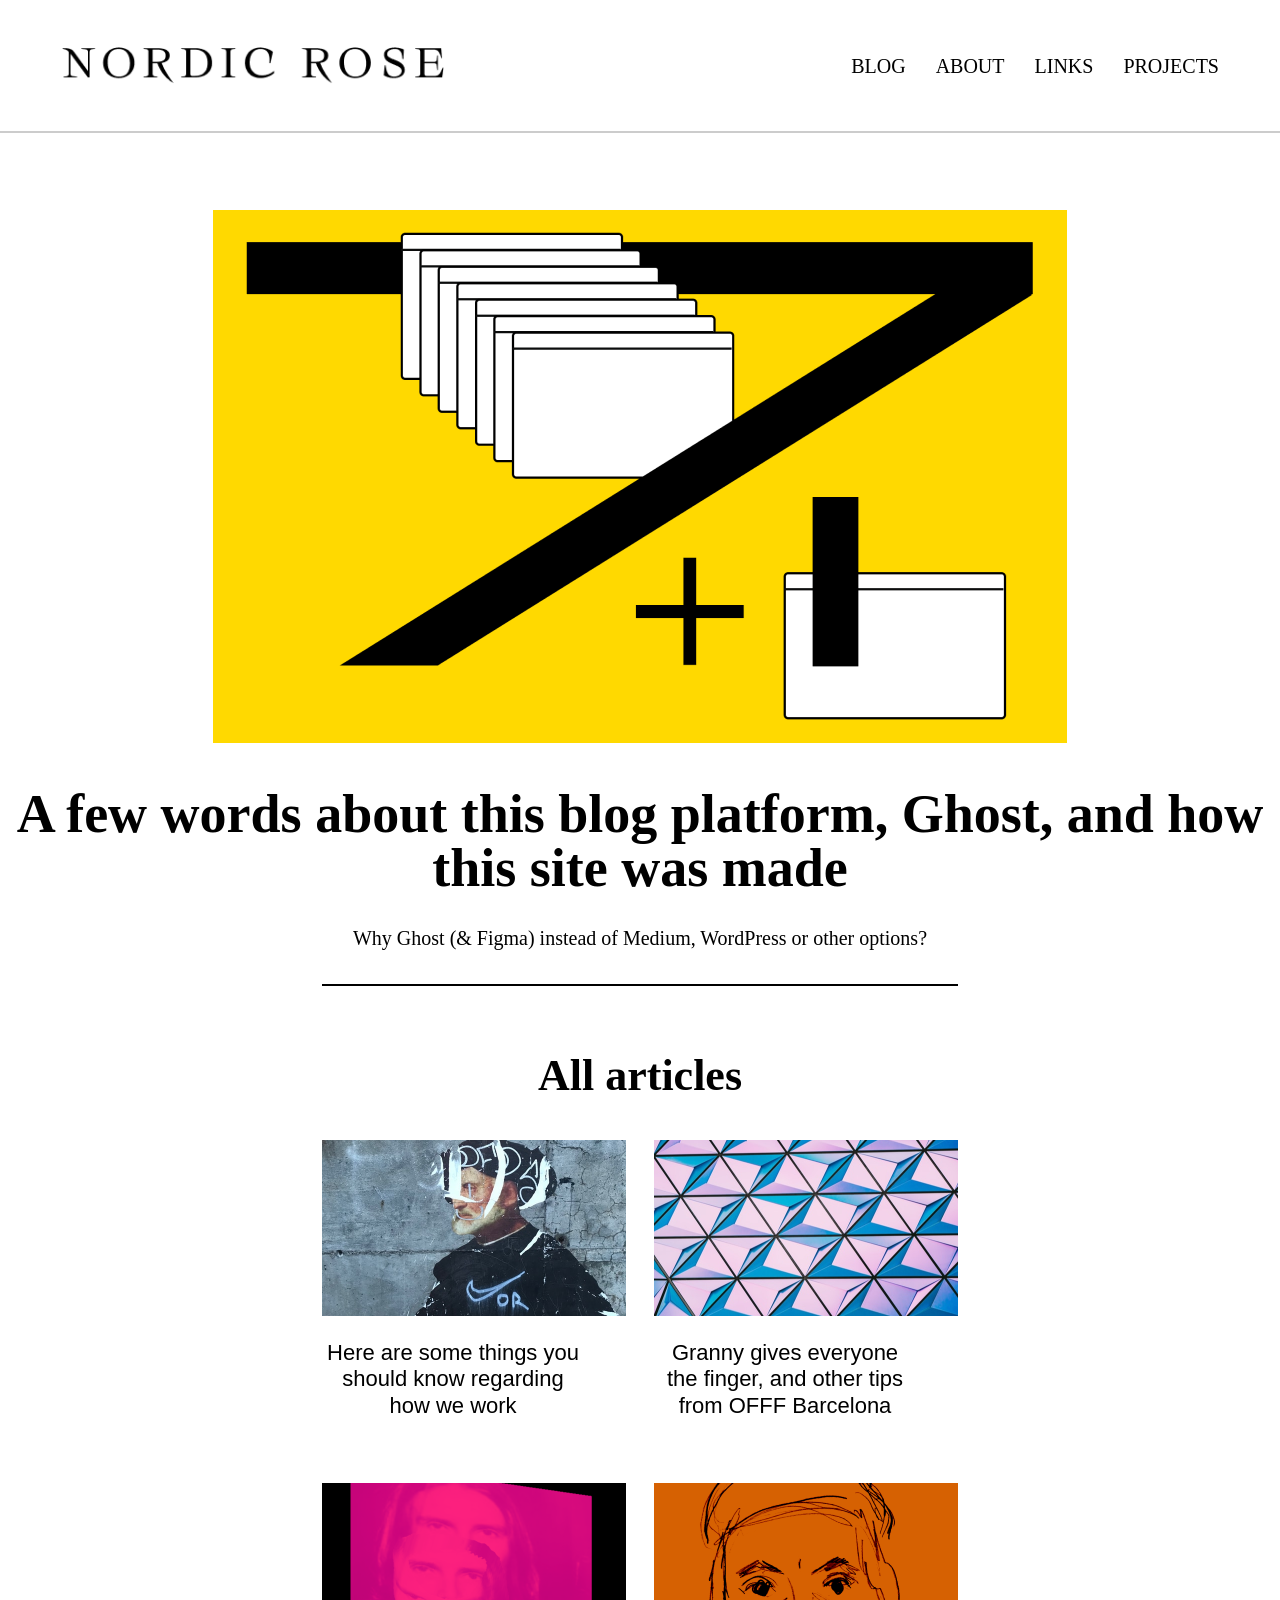
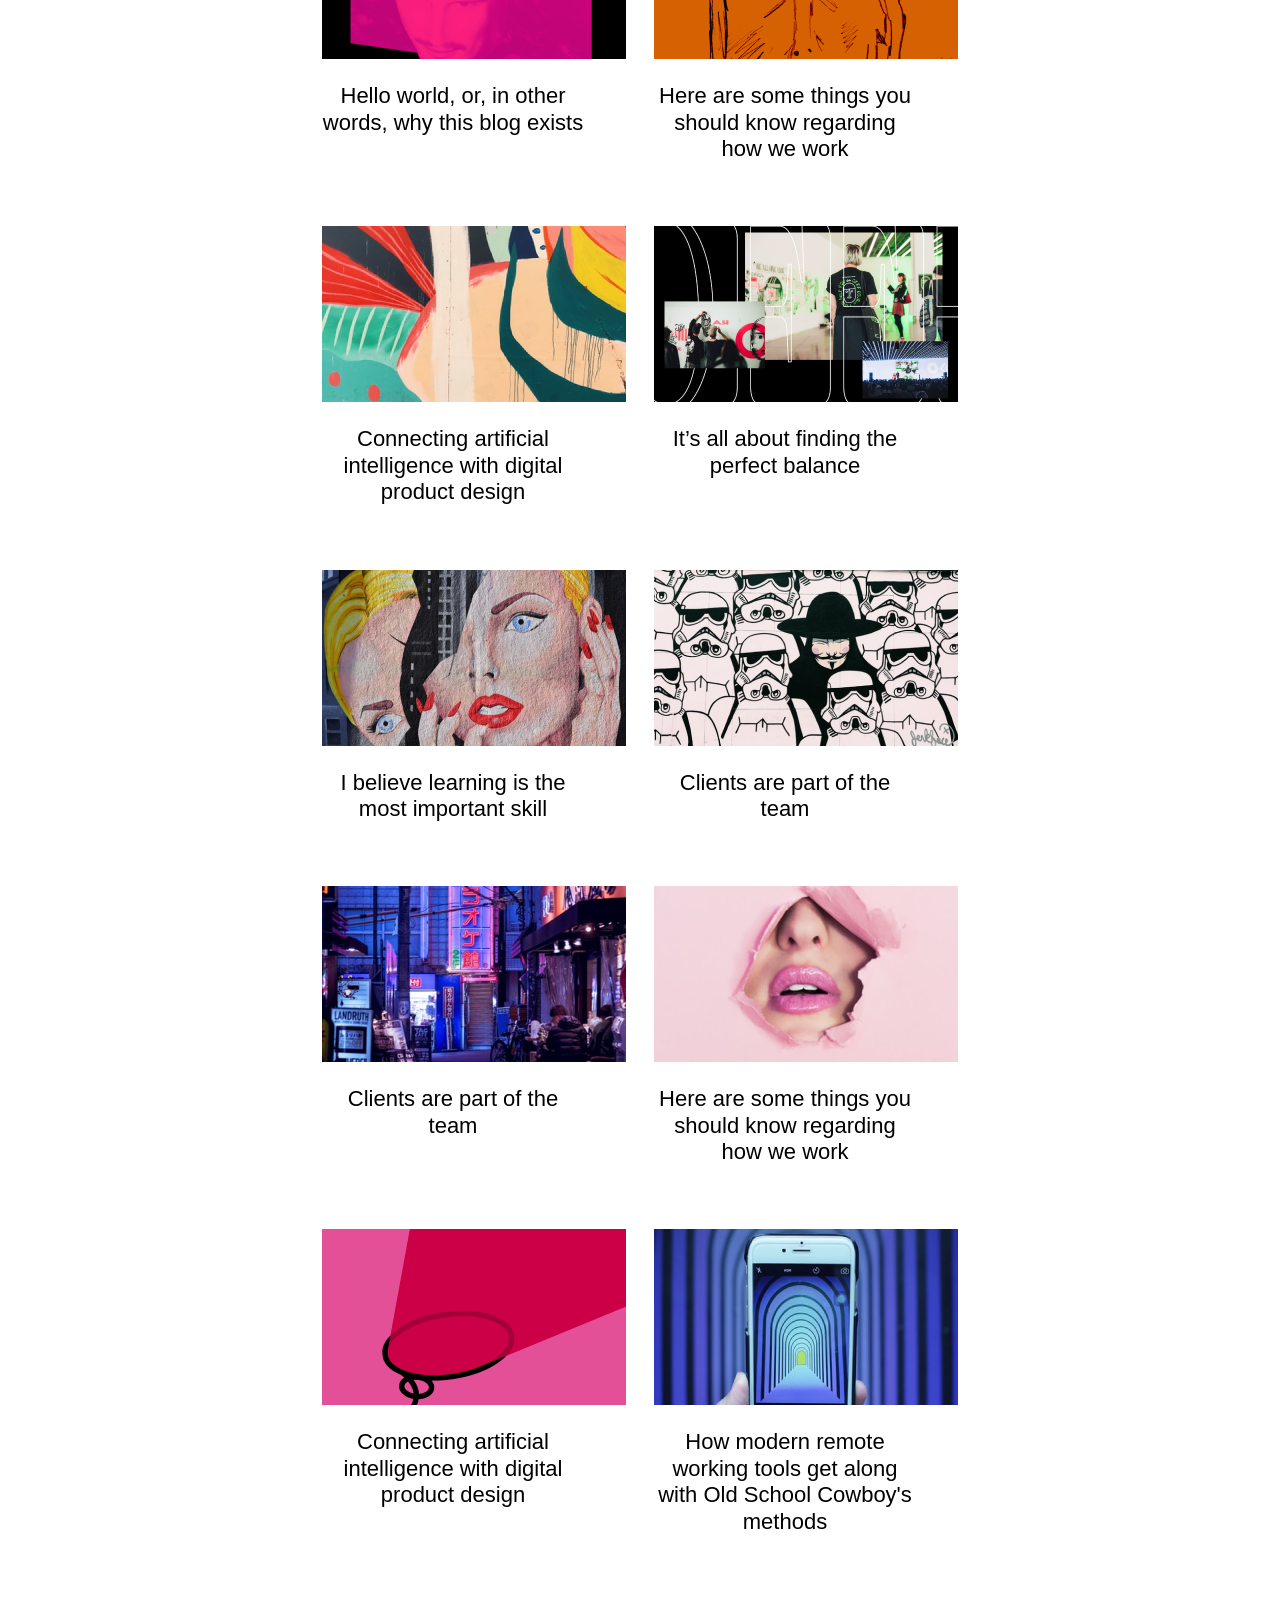
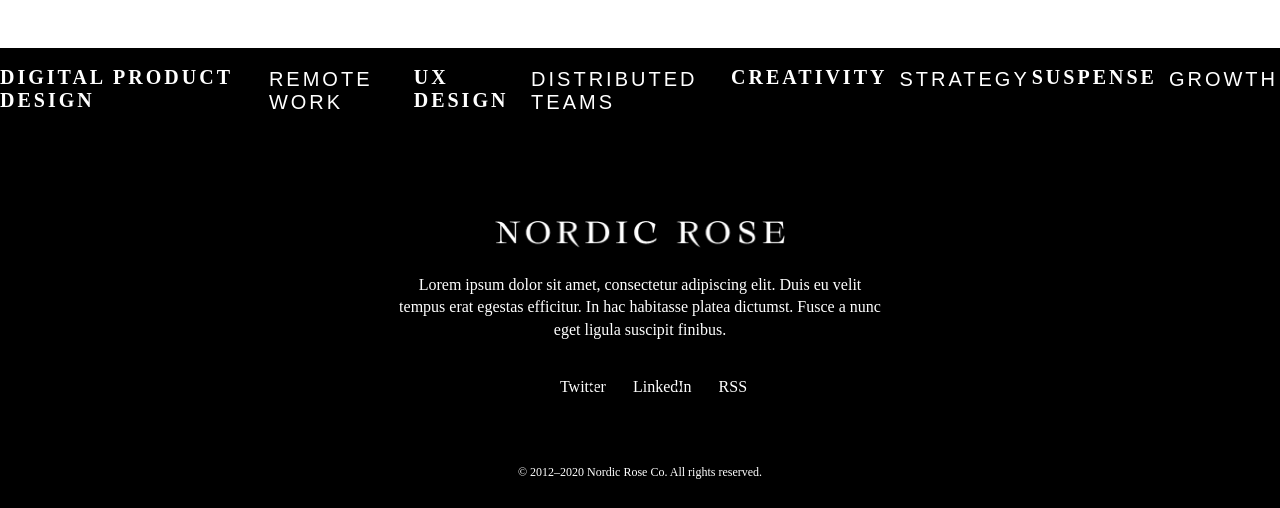
<file: Bt cuoiky.html>
<!DOCTYPE html>
<html lang="en">
<head>
    <meta charset="UTF-8">
    <meta http-equiv="X-UA-Compatible" content="IE=edge">
    <meta name="viewport" content="width=device-width, initial-scale=1.0">
    <title>Document</title>
    <link rel="stylesheet" href="BT cuoiky.css">
</head>
<body>
    <div class="main">
        <div class="header">
            <div class="header-image">
                <img src="NORDIC ROSE.png" alt="">
            </div>
            <div class="header-menu">
                <ul class="header-item">
                    <li class="item"><a href="">BLOG</a></li>
                    <li class="item"><a href="">ABOUT</a></li>
                    <li class="item"><a href="">LINKS</a></li>
                    <li class="item"><a href="">PROJECTS</a></li>
                </ul>
            </div>
        </div>
        <div class="body">
            <div class="content">
                <div class="content-image">
                    <img src="image 2.png" alt="">
                </div>
                <h2 class="content-heading">A few words about this blog platform, Ghost, and how this site was made</h2>
                <p class="content-sub-heading">
                    Why Ghost (& Figma) instead of Medium, WordPress or other options?
                </p>
            </div>
            <div class="body-image">
                <p class="about-image">All articles</p>
                <div class="image-list">
                    <a href="">  
                        <div class="image-name">
                            <img src="Rectangle 12 (1).png" alt="">
                            <p class="image-texts">Here are some things you should know regarding how we work </p>
                        </div>
                    </a>
                    <a href="">   
                        <div class="image-name">
                            <img src="Rectangle 12 (2).png" alt="">
                            <p class="image-texts">Granny gives everyone the finger, and other tips from OFFF Barcelona </p>
                        </div>
                    </a> 
                    <a href="">  
                        <div class="image-name">
                            <img src="Rectangle 12.png" alt="">
                            <p class="image-texts" >Hello world, or, in other words, why this blog exists </p>
                        </div>
                    </a>
                    <a href="">     
                        <div class="image-name">
                            <img src="Rectangle 13 (1).png" alt="">
                            <p class="image-texts">Here are some things you should know regarding how we work  </p>
                        </div>
                    </a> 
                    <a href="">
                        <div class="image-name">
                            <img src="Rectangle 13 (2).png" alt="">
                            <p class="image-texts">Connecting artificial intelligence with digital product design </p>
                        </div>
                    </a> 
                    <a href="">
                        <div class="image-name">
                            <img src="Rectangle 13.png" alt="">
                            <p class="image-texts">It’s all about finding the perfect balance </p>
                        </div>
                    </a>
                    <a href="">
                        <div class="image-name">
                            <img src="Rectangle 14.png" alt="">
                            <p class="image-texts">I believe learning is the most important skill </p>
                        </div>
                    </a>
                    <a href="">
                        <div class="image-name">
                            <img src="Rectangle 15.png" alt="">
                            <p class="image-texts">Clients are part of the team </p>
                        </div>
                    </a>
                    <a href="">
                        <div class="image-name">
                            <img src="Rectangle 16.png" alt="">
                            <p class="image-texts">Clients are part of the team </p>
                        </div>
                    </a>
                    <a href="">  
                        <div class="image-name">
                            <img src="Rectangle 17.png" alt="">
                            <p class="image-texts">Here are some things you should know regarding how we work  </p>
                        </div>
                    </a>  
                    <a href="">
                        <div class="image-name">
                            <img src="Rectangle 18.png" alt="">
                            <p class="image-texts">Connecting artificial intelligence with digital product design </p>
                        </div>
                    </a>    
                    <a href="">
                        <div class="image-name">
                            <img src="Rectangle 19.png" alt="">
                            <p class="image-texts">How modern remote working tools get along with Old School Cowboy's methods </p>
                        </div>
                    </a>
                </div>
            </div>
        </div>
        <div class="footer">
            <ul class="footer-list">
                <li class="footer-item-1">DIGITAL PRODUCT DESIGN  </li>
                <li class="footer-item">REMOTE WORK</li>
                <li class="footer-item-1">UX DESIGN</li>
                <li class="footer-item">DISTRIBUTED TEAMS</li>
                <li class="footer-item-1">CREATIVITY</li>
                <li class="footer-item">STRATEGY</li>
                <li class="footer-item-1">SUSPENSE</li>
                <li class="footer-item">GROWTH</li>
            </ul>
            <div class="footer-img">
                <img src="NORDIC ROSE (1).png" alt="">
            </div>
            <div class="about-footer">
            Lorem ipsum dolor sit amet, consectetur adipiscing elit. Duis eu velit
            tempus erat egestas efficitur. In hac habitasse platea dictumst. Fusce a nunc eget
            ligula suscipit finibus. 
            </div>
            <div class="footer-social">
                <ul class="footer-social-list">
                    <li class="footer-social-item">
                        <a href="" class="footer-social-link">Twitter</a>
                    </li>
                    <li class="footer-social-item">
                        <a href="" class="footer-social-link">LinkedIn</a>
                    </li>
                    <li class="footer-social-item">
                        <a href="" class="footer-social-link">RSS</a>
                    </li>
                </ul>
                    </div>
                    <div class="footer-description">
                        © 2012–2020 Nordic Rose Co. 
                        All rights reserved.  
                    </div>
        </div>
</div>
</body>
</html>
</file>
<file: BT cuoiky.css>
* {
    padding: 0;
    margin: 0;
    box-sizing: border-box;
}





.header{    
    width: 100%;
    border-bottom: 2px solid #ccc;
    height: 133px;
    background-color: white;
    display: flex;
    justify-content: space-between;
    padding: 0 61px 0 62px;
    align-items: center;
}


.header-image {
    height: 37.53px;
    max-width: 395.83px;
    
}
.header-image img{
    width: 100%;
    height: 100%;
}
.header-item{
    display: flex;
    justify-content: space-between;
    align-items: center;
    list-style: none;
  }
.header-item .item  {
    color: black;
    text-decoration: none;
    line-height: 34px;
    font-weight: 500;
    font-size: 20px;
    letter-spacing: 12%;
    margin-left: 30px;  
    font-family: "New York Small";
}


.content-image {
    width: 854px;
    height: 533px;
    margin: 77px auto 0 ;
}
.content-image img{
    width: 100%;
    height: 100%;
}

.content-heading{
    text-align: center;
    font-size: 54px;
    font-style: bold;
    padding-top: 44px;
    line-height: 54px;
    font-family:'New York Extra Large';
   
}
.content-sub-heading{
    text-align: center;
    padding-top: 32px;
    font-size: 20px;
    font-family: 'SF Mono';
}
.body-image{
    max-width: 636px;
    margin: 0 auto;
    margin-top: 34px;
    border-top: 2px solid #000;
}
.about-image{
    font-weight: 700;
    text-align: center;
    font-size: 44px;
    margin-top: 64px;
}

.image-list{
    display: grid;
    grid-template-columns: auto auto;
    width: 100%;
    column-gap: 28px;
    row-gap: 64px;
    margin-top: 39px;
   
}
.image-texts{
    max-width: 262px;
    font-family: 'SF Pro Display', sans-serif;
    margin-top: 20px;
    text-align: center;
    font-weight: 500;
    font-size: 22px;
    line-height: 26.4px;
    font-style: medium;
    
}

a{
    text-decoration: none;
    color: black;
}


.footer{
    height: 460px;
    background-color: black;
    margin-top: 113px;
    padding: 18px 0 32px;
}

.footer-list{
    color: #fff;
    list-style: none;
    display: flex;
    
}
.footer-item   {
    font-family:  sans-serif;
    font-weight: 400;
    font-size: 20px;
    letter-spacing: 3px;
    margin: 2px;
    
}
.footer-item-1{
    font-weight: 800;
    font-size: 20px;
    letter-spacing: 3px;
    margin-right: 10px;
    font-family: 'SF Pro Text';
}


.footer-img{
    margin: 0 auto;
    margin-top: 105.12px;
    width: 290.91px;
    height: 27.3px;
}

.footer-img img{
    width: 100%;
    height: 100%;
}

.about-footer{
    margin: auto;
    margin-top: 25.58px;
    color: #fff;
    max-width: 488px;
    text-align: center;
    font-weight: 400;
    font-size: 16px;
    line-height: 22.4px;
}
.footer-social{
    margin-top: 32px;
    width: 100%;
}

.footer-social-list{
    display: flex;
    justify-content: center;
    align-items: center;

}


.footer-social-link{
    color: #fff;
    font-weight: 500;
    font-size: 16px;
    line-height: 27.2px;
    margin-left: 27px;
}

.footer-description{
    text-align: center;
    margin-top: 64px;
    color: #fff;
    font-weight: 500;
    font-size: 12px;
    line-height: 16.8px;
}
</file>
